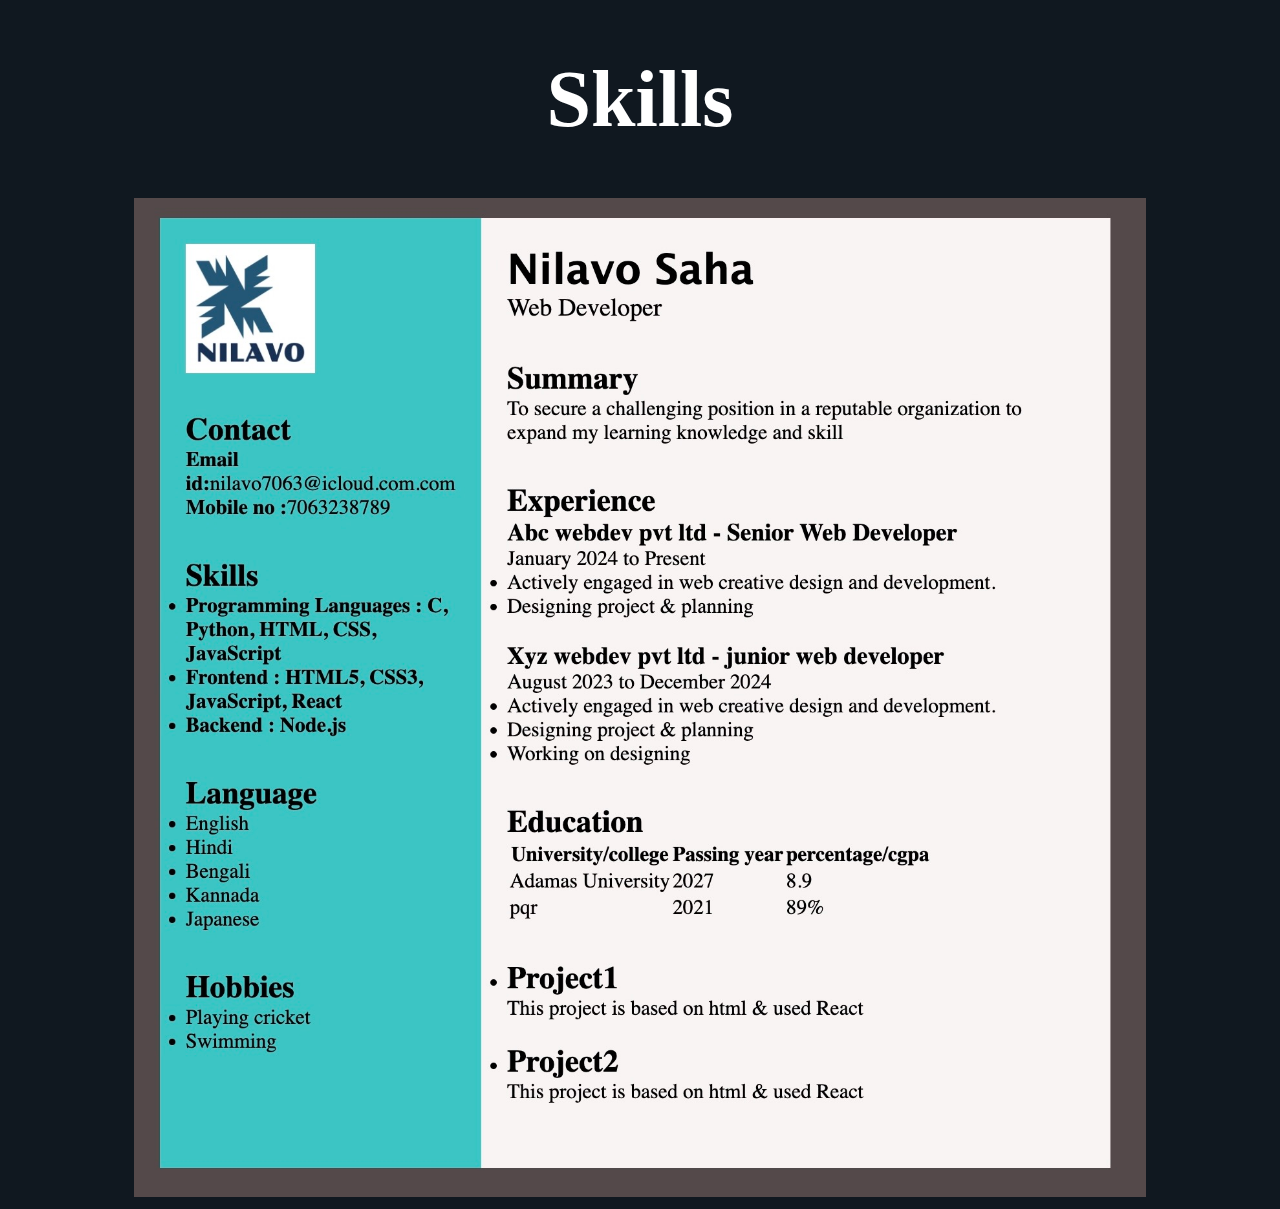
<file: skill.html>
<!DOCTYPE html>
<html lang="en">
<head>
    <meta charset="UTF-8">
    <meta name="viewport" content="width=device-width, initial-scale=1.0">
    <title>Skills</title>
    <link rel="stylesheet" href="skills.css">

</head>
<body>
    <center>
    <h1>Skills</h1>
    <img src="biodata1.jpg" class="img">
    </center>
</body>
</html>
</file>
<file: skills.css>
body {
    background: #101820;
    color: #fff;
    overflow-x: hidden;
}

.img{
    width: 80%;
    height: 90%;
    justify-content: center;
    align-items: center;
}
h1{
    font-size: 80px;
}
</file>
